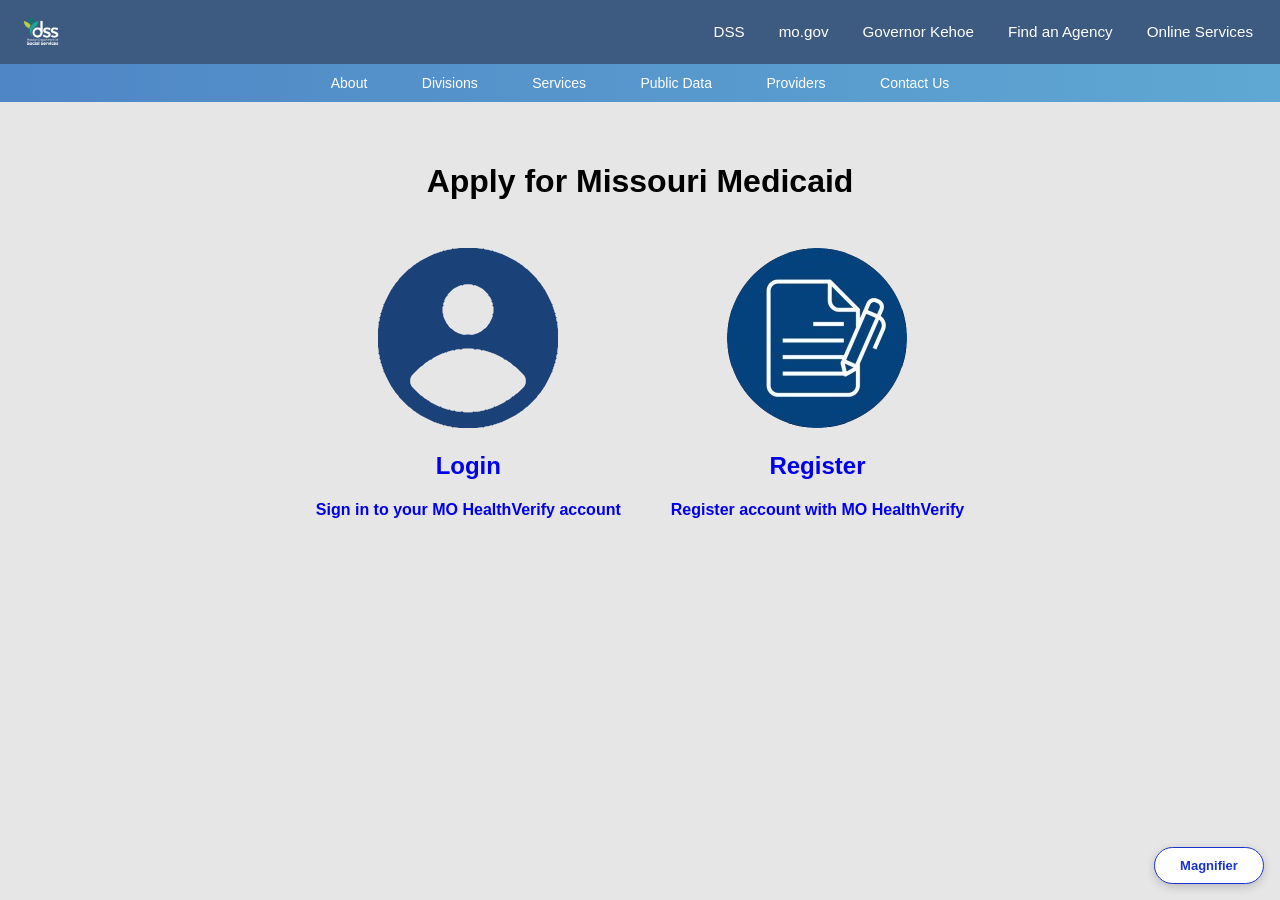
<file: web/index.html>
<!--
    Spring 2026 IS 241.210 - Team MO HealthVerify
    Written by Davis Ly, with some tweaks from William Goodman
-->
<!DOCTYPE html>
<html lang="en">
<head>
    <meta charset="UTF-8"/>
    <title>MO HealthVerify</title>
    <meta content="width=device-width, initial-scale=1.0" name="viewport"/>
    <link href="../style/sitewide-style.css" rel="stylesheet"/>
</head>

<body>
<!-- Header -->
<div class="top-header">
    <!-- Logo Source: -->
    <div class="logo"><img alt="Image courtesy of Missouri Department of Social Services."
                           src="../img/missouriDSSLogo.png"></div>

    <div class="top-links">
        <a class="top-link" href="https://dss.mo.gov">DSS</a>
        <a class="top-link" href="https://mo.gov">mo.gov</a>
        <a class="top-link" href="#">Governor Kehoe</a>
        <a class="top-link" href="#">Find an Agency</a>
        <a class="top-link" href="#">Online Services</a>
    </div>
</div>

<!-- Navigation -->
<div class="nav-bar">
    <span>About</span>
    <span>Divisions</span>
    <span>Services</span>
    <span>Public Data</span>
    <span>Providers</span>
    <span>Contact Us</span>
</div>

<!-- Main Section -->
<div class="container">
    <h1>Apply for Missouri Medicaid</h1>
    <table class="link-table">
        <tr>
            <td class="link-cell">
                <a href="login.html">
                    <img alt="Log in to existing Missouri Medicaid applicant profile."
                         src="../img/login.png">
                    <h2>Login</h2>
                    <h4>Sign in to your MO HealthVerify account</h4>
                </a>
            </td>
            <td class="link-cell">
                <a href="user-registration.html">
                    <img alt="Image courtesy of Missouri Department of Social Services."
                         src="../img/register.png">
                    <h2>Register</h2>
                    <h4>Register account with MO HealthVerify</h4>
                </a>
            </td>
        </tr>
    </table>
</div>

<script src="../scripts/magnifying-lens.js"></script>
</body>
</html>
</file>
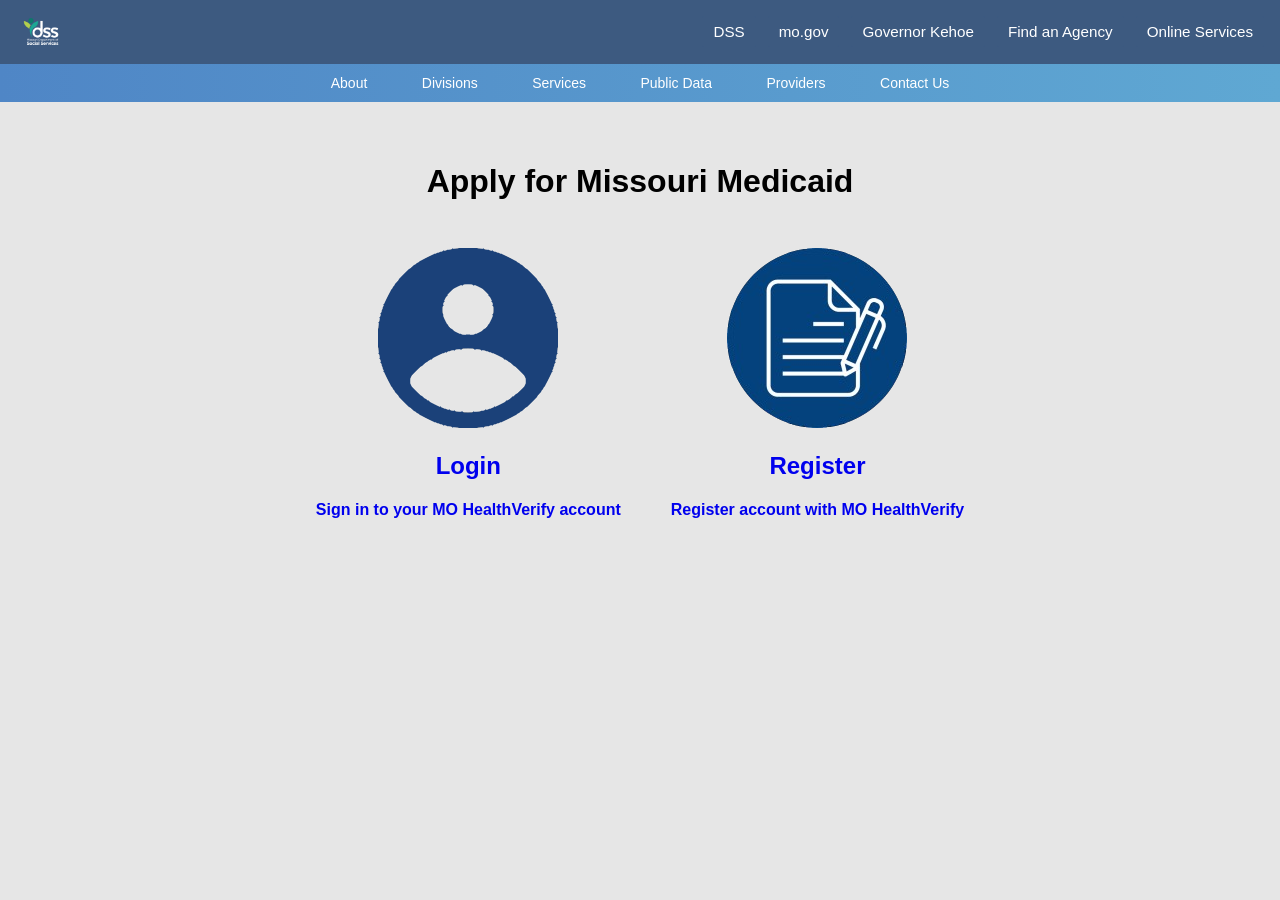
<file: frontend/web/index.html>
<!--
    Spring 2026 IS 241.210 - Team MO HealthVerify
    Written by Davis Ly, with some tweaks from William Goodman
-->
<!DOCTYPE html>
<html lang="en">
<head>
    <meta charset="UTF-8"/>
    <title>MO HealthVerify</title>
    <meta content="width=device-width, initial-scale=1.0" name="viewport"/>
    <link href="../style/mainStyles.css" rel="stylesheet"/>
</head>

<body>
<!-- Header -->
<div class="top-header">
    <!-- Logo Source: -->
    <div class="logo"><img alt="Image courtesy of Missouri Department of Social Services."
                           src="../img/missouriDSSLogo.png"></div>

    <div class="top-links">
        <a class="top-link" href="https://dss.mo.gov">DSS</a>
        <a class="top-link" href="https://mo.gov">mo.gov</a>
        <a class="top-link" href="#">Governor Kehoe</a>
        <a class="top-link" href="#">Find an Agency</a>
        <a class="top-link" href="#">Online Services</a>
    </div>
</div>

<!-- Navigation -->
<div class="nav-bar">
    <span>About</span>
    <span>Divisions</span>
    <span>Services</span>
    <span>Public Data</span>
    <span>Providers</span>
    <span>Contact Us</span>
</div>

<!-- Main Section -->
<div class="container">
    <h1>Apply for Missouri Medicaid</h1>
    <table class="link-table">
        <tr>
            <td class="link-cell">
                <a href="login.html">
                    <img alt="Log in to existing Missouri Medicaid applicant profile."
                         src="../img/login.png">
                    <h2>Login</h2>
                    <h4>Sign in to your MO HealthVerify account</h4>
                </a>
            </td>
            <td class="link-cell">
                <a href="user-registration.html">
                    <img alt="Image courtesy of Missouri Department of Social Services."
                         src="../img/register.png">
                    <h2>Register</h2>
                    <h4>Register account with MO HealthVerify</h4>
                </a>
            </td>
        </tr>
    </table>
</div>
</body>
</html>
</file>
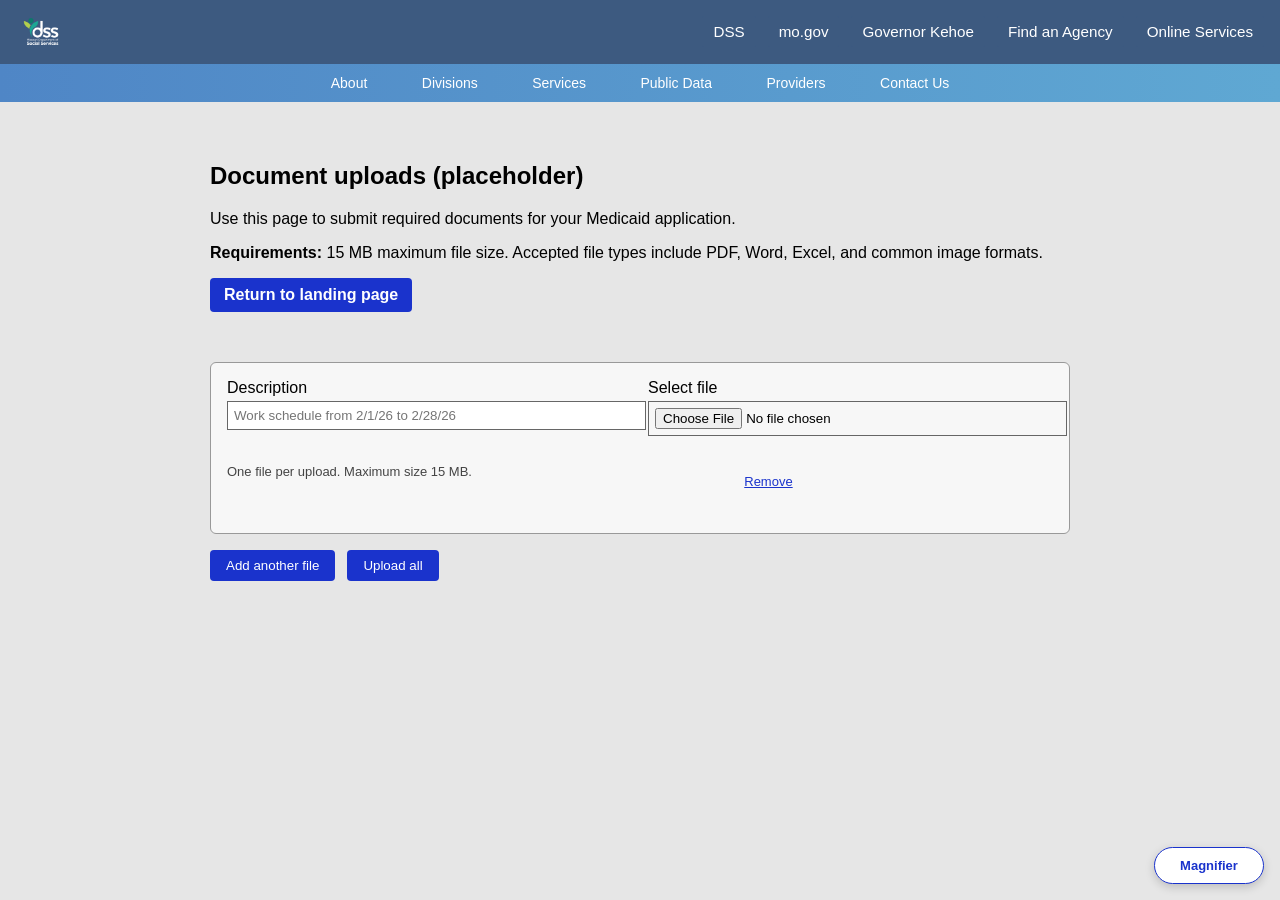
<file: web/document-uploads.html>
<!--
    Spring 2026 IS 241.210 - Team MO HealthVerify
    Document uploads (placeholder)
-->
<!DOCTYPE html>
<html lang="en">
<head>
    <meta charset="UTF-8"/>
    <title>MO HealthVerify - Document Uploads</title>
    <meta content="width=device-width, initial-scale=1.0" name="viewport"/>
    <link href="../style/sitewide-style.css" rel="stylesheet"/>
</head>
<body>
<div class="top-header">
    <div class="logo"><img alt="Image courtesy of Missouri Department of Social Services."
                           src="../img/missouriDSSLogo.png"></div>
    <div class="top-links">
        <a class="top-link" href="https://dss.mo.gov">DSS</a>
        <a class="top-link" href="https://mo.gov">mo.gov</a>
        <a class="top-link" href="#">Governor Kehoe</a>
        <a class="top-link" href="#">Find an Agency</a>
        <a class="top-link" href="#">Online Services</a>
    </div>
</div>

<div class="nav-bar">
    <span>About</span>
    <span>Divisions</span>
    <span>Services</span>
    <span>Public Data</span>
    <span>Providers</span>
    <span>Contact Us</span>
</div>

<div class="container">
    <div class="upload-wrapper">
        <h2>Document uploads (placeholder)</h2>
        <p>Use this page to submit required documents for your Medicaid application.</p>

        <div class="upload-guidance">
            <p><strong>Requirements:</strong> 15 MB maximum file size. Accepted file types include PDF, Word,
                Excel, and common image formats.</p>
            <a class="action-link" href="home.html">Return to landing page</a>
        </div>

        <div aria-live="polite" class="page-message" id="pageMessage"></div>

        <div class="upload-list" id="uploadList"></div>

        <div class="upload-actions">
            <button class="button-inline" id="addUpload" type="button">Add another file</button>
            <button class="button-inline primary" id="uploadAll" type="button">Upload all</button>
        </div>
    </div>
</div>

<script src="../scripts/document-uploads.js"></script>
<script src="../scripts/magnifying-lens.js"></script>
</body>
</html>
</file>
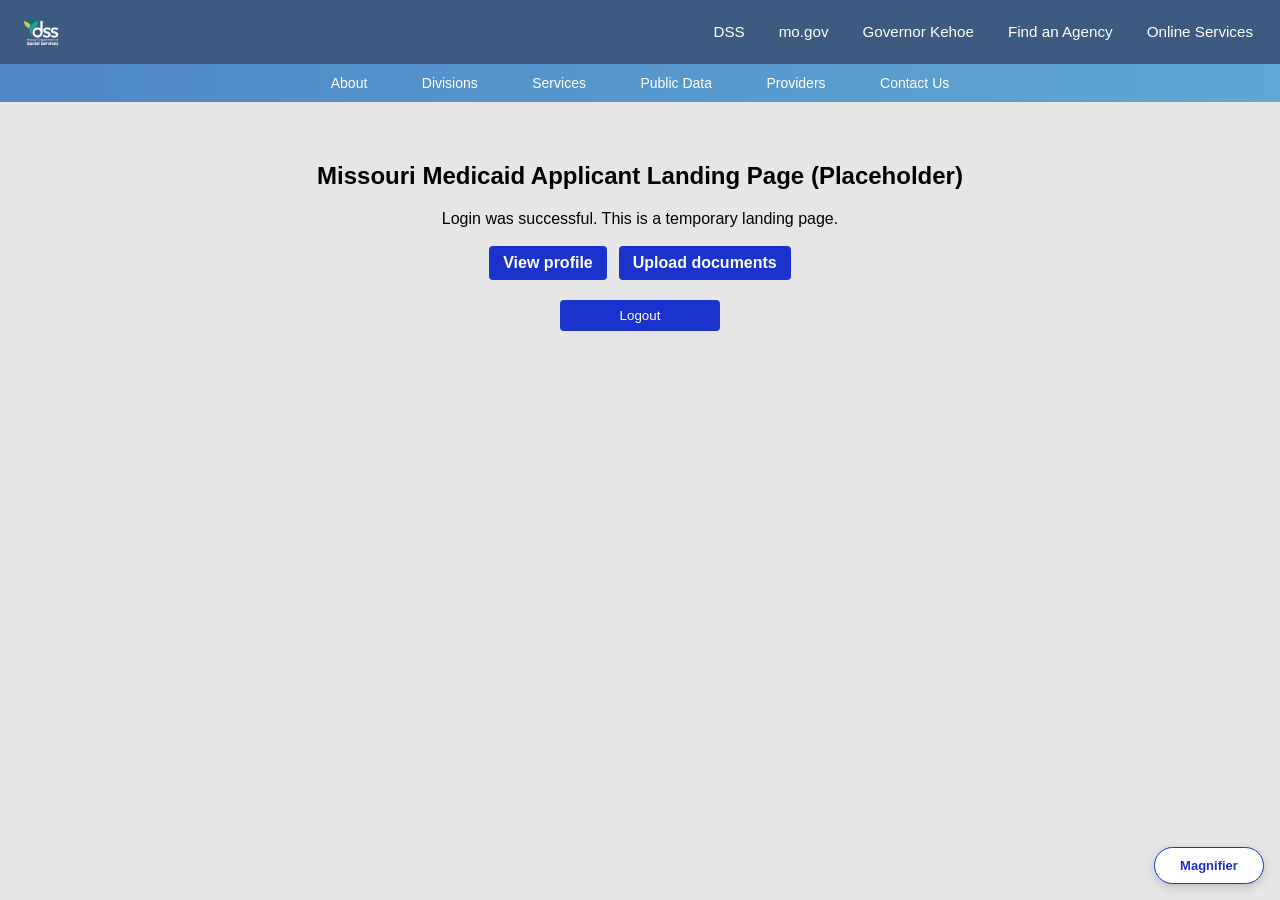
<file: web/home.html>
<!--
    Spring 2026 IS 241.210 - Team MO HealthVerify
    Written by Davis Ly
    Placeholder landing page after successful login.
-->
<!DOCTYPE html>
<html lang="en">
<head>
    <meta charset="UTF-8"/>
    <title>MO HealthVerify - Applicant Landing</title>
    <meta content="width=device-width, initial-scale=1.0" name="viewport"/>
    <link href="../style/sitewide-style.css" rel="stylesheet"/>
</head>
<body>
<div class="top-header">
    <div class="logo"><img alt="Image courtesy of Missouri Department of Social Services."
                           src="../img/missouriDSSLogo.png"></div>
    <div class="top-links">
        <a class="top-link" href="https://dss.mo.gov">DSS</a>
        <a class="top-link" href="https://mo.gov">mo.gov</a>
        <a class="top-link" href="#">Governor Kehoe</a>
        <a class="top-link" href="#">Find an Agency</a>
        <a class="top-link" href="#">Online Services</a>
    </div>
</div>

<div class="nav-bar">
    <span>About</span>
    <span>Divisions</span>
    <span>Services</span>
    <span>Public Data</span>
    <span>Providers</span>
    <span>Contact Us</span>
</div>

<div class="container">
    <h2>Missouri Medicaid Applicant Landing Page (Placeholder)</h2>
    <p>Login was successful. This is a temporary landing page.</p>
    <div class="landing-actions">
        <a class="action-link" href="profile.html">View profile</a>
        <a class="action-link" href="document-uploads.html">Upload documents</a>
    </div>
    <button id="logoutButton" type="button">Logout</button>
</div>

<script src="../scripts/home.js"></script>
<script src="../scripts/magnifying-lens.js"></script>
</body>
</html>
</file>
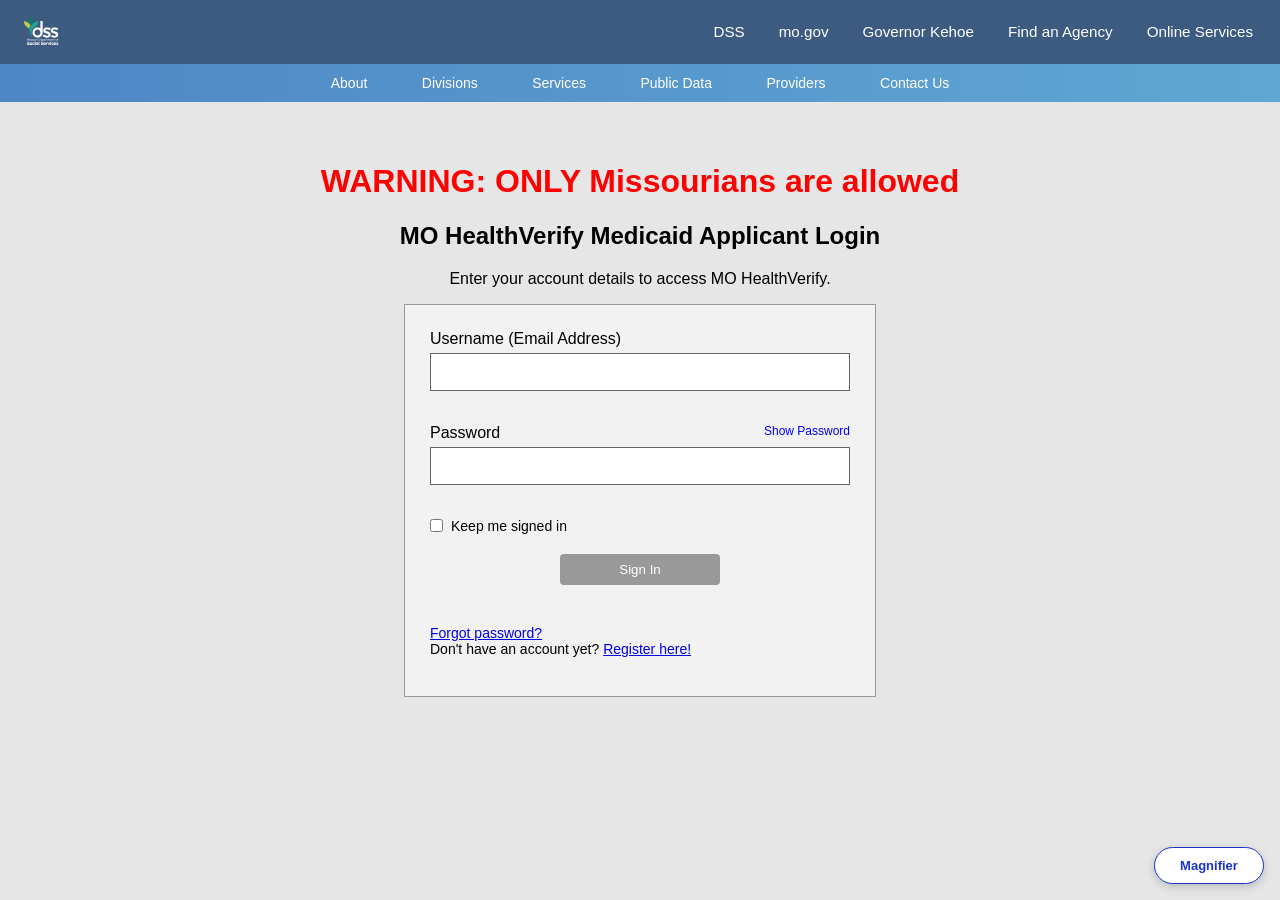
<file: web/login.html>
<!--
    Spring 2026 IS 241.210 - Team MO HealthVerify
    Written by Davis Ly, with some tweaks from William Goodman
-->
<!DOCTYPE html>
<html lang="en">
<head>
    <meta charset="UTF-8"/>
    <title>MO HealthVerify - Login</title>
    <meta content="width=device-width, initial-scale=1.0" name="viewport"/>
    <link href="../style/sitewide-style.css" rel="stylesheet"/>
    <style>
        .error-message {
            color: red;
            font-size: 13px;
            font-weight: 700;
            min-height: 16px;
            margin-top: -8px;
            margin-bottom: 10px;
        }

        .auth-message {
            color: red;
            font-size: 14px;
            font-weight: 700;
            min-height: 18px;
            margin-top: 6px;
            text-align: center;
        }
    </style>
</head>

<body>
<!-- Header -->
<div class="top-header">
    <!-- Logo Source: -->
    <div class="logo"><img alt="Image courtesy of Missouri Department of Social Services."
                           src="../img/missouriDSSLogo.png"></div>

    <div class="top-links">
        <a class="top-link" href="https://dss.mo.gov">DSS</a>
        <a class="top-link" href="https://mo.gov">mo.gov</a>
        <a class="top-link" href="#">Governor Kehoe</a>
        <a class="top-link" href="#">Find an Agency</a>
        <a class="top-link" href="#">Online Services</a>
    </div>
</div>

<!-- Navigation -->
<div class="nav-bar">
    <span>About</span>
    <span>Divisions</span>
    <span>Services</span>
    <span>Public Data</span>
    <span>Providers</span>
    <span>Contact Us</span>
</div>

<!-- Main Section -->
<div class="container">
    <h1 style="color: red">WARNING: ONLY Missourians are allowed</h1>
    <h2>MO HealthVerify Medicaid Applicant Login</h2>
    <p>Enter your account details to access MO HealthVerify.</p>

    <div class="form-box">
        <form id="loginForm">
            <label for="username">Username (Email Address)</label>
            <input id="username" required type="text"/>
            <div class="error-message" id="usernameError"></div>

            <label for="password">Password<span class="show-link"
                                                onclick="togglePassword('password')">Show Password</span>
            </label>
            <input id="password" maxlength="64" minlength="8" required type="password"/>
            <div class="error-message" id="passwordError"></div>

            <div class="checkbox">
                <label class="checkbox-label" for="rememberMe">
                    <input id="rememberMe" type="checkbox"/>
                    Keep me signed in
                </label>
            </div>

            <button disabled id="signInButton" type="submit">Sign In</button>
            <div class="auth-message" id="authMessage"></div>
        </form>

        <p style="margin-top: 16px; font-size: 14px;">
            <a href="#">Forgot password?</a><br/>
            Don't have an account yet? <a href="user-registration.html">Register here!</a>
        </p>
    </div>
</div>

<script src="../scripts/profile-storage.js"></script>
<script src="../scripts/form-validation-login.js"></script>
<script src="../scripts/magnifying-lens.js"></script>
</body>
</html>
</file>
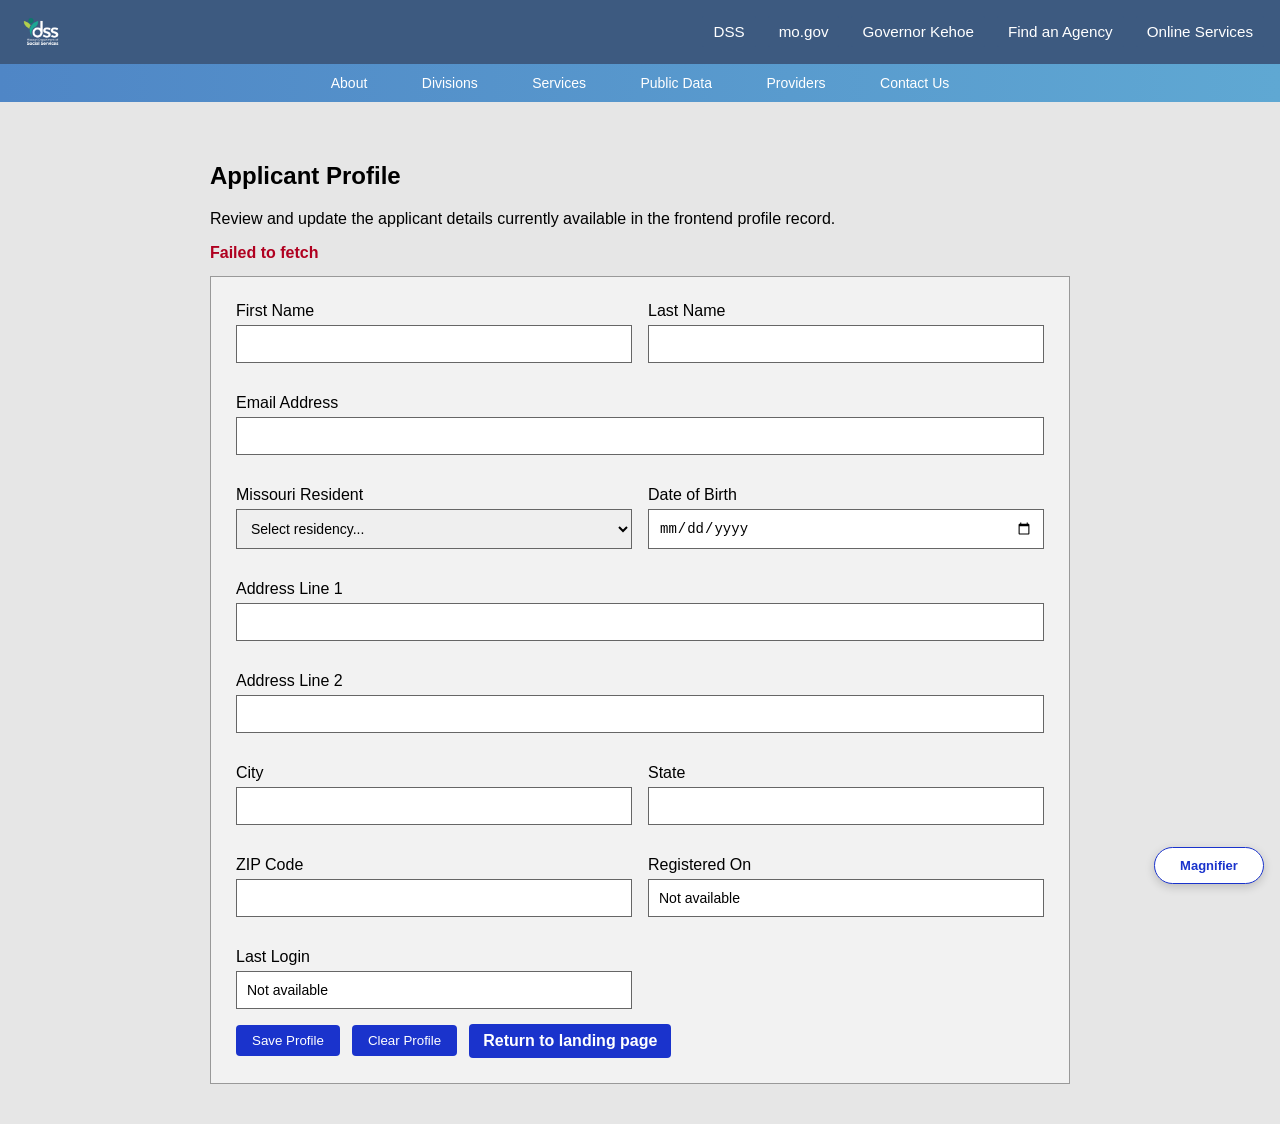
<file: web/profile.html>
<!--
    Spring 2026 IS 241.210 - Team MO HealthVerify
    Written by Davis Ly
-->
<!DOCTYPE html>
<html lang="en">
<head>
    <meta charset="UTF-8"/>
    <title>MO HealthVerify - Profile</title>
    <meta content="width=device-width, initial-scale=1.0" name="viewport"/>
    <link href="../style/sitewide-style.css" rel="stylesheet"/>
</head>
<body>
<div class="top-header">
    <div class="logo"><img alt="Image courtesy of Missouri Department of Social Services."
                           src="../img/missouriDSSLogo.png"></div>
    <div class="top-links">
        <a class="top-link" href="https://dss.mo.gov">DSS</a>
        <a class="top-link" href="https://mo.gov">mo.gov</a>
        <a class="top-link" href="#">Governor Kehoe</a>
        <a class="top-link" href="#">Find an Agency</a>
        <a class="top-link" href="#">Online Services</a>
    </div>
</div>

<div class="nav-bar">
    <span>About</span>
    <span>Divisions</span>
    <span>Services</span>
    <span>Public Data</span>
    <span>Providers</span>
    <span>Contact Us</span>
</div>

<div class="container">
    <div class="profile-wrapper">
        <h2>Applicant Profile</h2>
        <p>Review and update the applicant details currently available in the frontend profile record.</p>
        <div class="page-message" id="profileMessage"></div>

        <div class="form-box profile-form-box">
            <form id="profileForm">
                <div class="profile-grid">
                    <div class="profile-field">
                        <label for="profileFirstName">First Name</label>
                        <input id="profileFirstName" required type="text"/>
                    </div>

                    <div class="profile-field">
                        <label for="profileLastName">Last Name</label>
                        <input id="profileLastName" required type="text"/>
                    </div>

                    <div class="profile-field profile-field-full">
                        <label for="profileEmail">Email Address</label>
                        <input id="profileEmail" required type="email"/>
                    </div>

                    <div class="profile-field">
                        <label for="profileIsMissouriResident">Missouri Resident</label>
                        <select id="profileIsMissouriResident">
                            <option value="">Select residency...</option>
                            <option value="true">Yes</option>
                            <option value="false">No</option>
                        </select>
                    </div>

                    <div class="profile-field">
                        <label for="profileDateOfBirth">Date of Birth</label>
                        <input id="profileDateOfBirth" type="date"/>
                    </div>

                    <div class="profile-field profile-field-full">
                        <label for="profileAddress1">Address Line 1</label>
                        <input id="profileAddress1" type="text"/>
                    </div>

                    <div class="profile-field profile-field-full">
                        <label for="profileAddress2">Address Line 2</label>
                        <input id="profileAddress2" type="text"/>
                    </div>

                    <div class="profile-field">
                        <label for="profileAddressCity">City</label>
                        <input id="profileAddressCity" type="text"/>
                    </div>

                    <div class="profile-field">
                        <label for="profileAddressState">State</label>
                        <input id="profileAddressState" maxlength="2" type="text"/>
                    </div>

                    <div class="profile-field">
                        <label for="profileAddressZipCode">ZIP Code</label>
                        <input id="profileAddressZipCode" maxlength="12" type="text"/>
                    </div>

                    <div class="profile-field">
                        <label for="profileDatetimeRegistered">Registered On</label>
                        <input id="profileDatetimeRegistered" readonly type="text"/>
                    </div>

                    <div class="profile-field">
                        <label for="profileLastLogin">Last Login</label>
                        <input id="profileLastLogin" readonly type="text"/>
                    </div>
                </div>

                <div class="profile-actions">
                    <button class="button-inline primary" type="submit">Save Profile</button>
                    <button class="button-inline" id="clearProfileButton" type="button">Clear Profile</button>
                    <a class="action-link" href="home.html">Return to landing page</a>
                </div>
            </form>
        </div>
    </div>
</div>

<script src="../scripts/profile-storage.js"></script>
<script src="../scripts/profile.js"></script>
<script src="../scripts/magnifying-lens.js"></script>
</body>
</html>
</file>
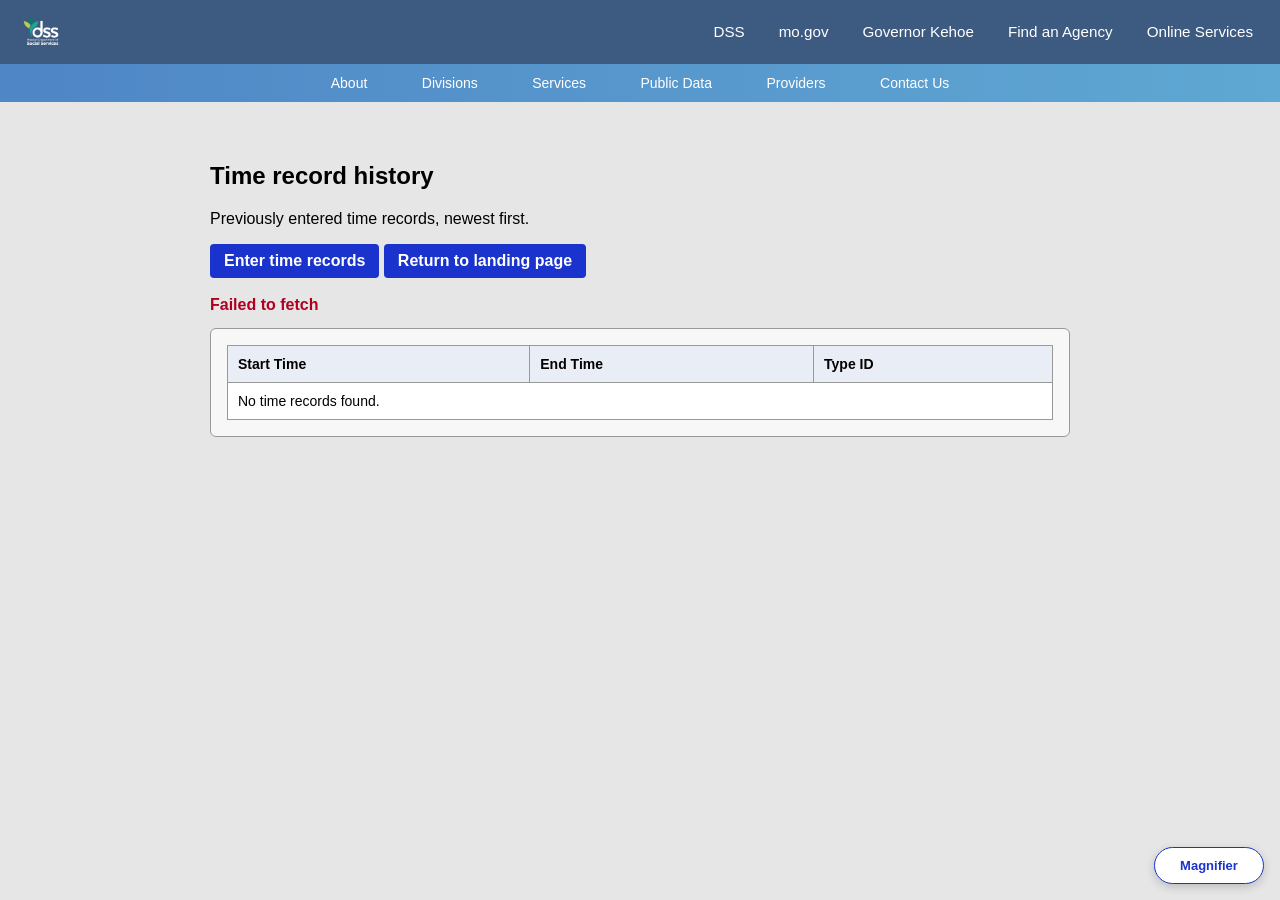
<file: web/time-tracking-history.html>
<!--
    Spring 2026 IS 241.210 - Team MO HealthVerify
    Time tracking history page
-->
<!DOCTYPE html>
<html lang="en">
<head>
    <meta charset="UTF-8"/>
    <title>MO HealthVerify - Time Record History</title>
    <meta content="width=device-width, initial-scale=1.0" name="viewport"/>
    <link href="../style/sitewide-style.css" rel="stylesheet"/>
</head>
<body>
<div class="top-header">
    <div class="logo"><img alt="Image courtesy of Missouri Department of Social Services."
                           src="../img/missouriDSSLogo.png"></div>
    <div class="top-links">
        <a class="top-link" href="https://dss.mo.gov">DSS</a>
        <a class="top-link" href="https://mo.gov">mo.gov</a>
        <a class="top-link" href="#">Governor Kehoe</a>
        <a class="top-link" href="#">Find an Agency</a>
        <a class="top-link" href="#">Online Services</a>
    </div>
</div>

<div class="nav-bar">
    <span>About</span>
    <span>Divisions</span>
    <span>Services</span>
    <span>Public Data</span>
    <span>Providers</span>
    <span>Contact Us</span>
</div>

<div class="container">
    <div class="upload-wrapper">
        <h2>Time record history</h2>
        <p>Previously entered time records, newest first.</p>

        <div class="upload-guidance">
            <a class="action-link" href="time-tracking.html">Enter time records</a>
            <a class="action-link" href="home.html">Return to landing page</a>
        </div>

        <div aria-live="polite" class="page-message" id="historyMessage"></div>

        <div class="upload-card">
            <div class="history-table-wrap">
                <table class="history-table">
                    <thead>
                    <tr>
                        <th>Start Time</th>
                        <th>End Time</th>
                        <th>Type ID</th>
                    </tr>
                    </thead>
                    <tbody id="historyTableBody"></tbody>
                </table>
            </div>
        </div>
    </div>
</div>

<script src="../scripts/time-tracking-history.js"></script>
<script src="../scripts/magnifying-lens.js"></script>
</body>
</html>
</file>
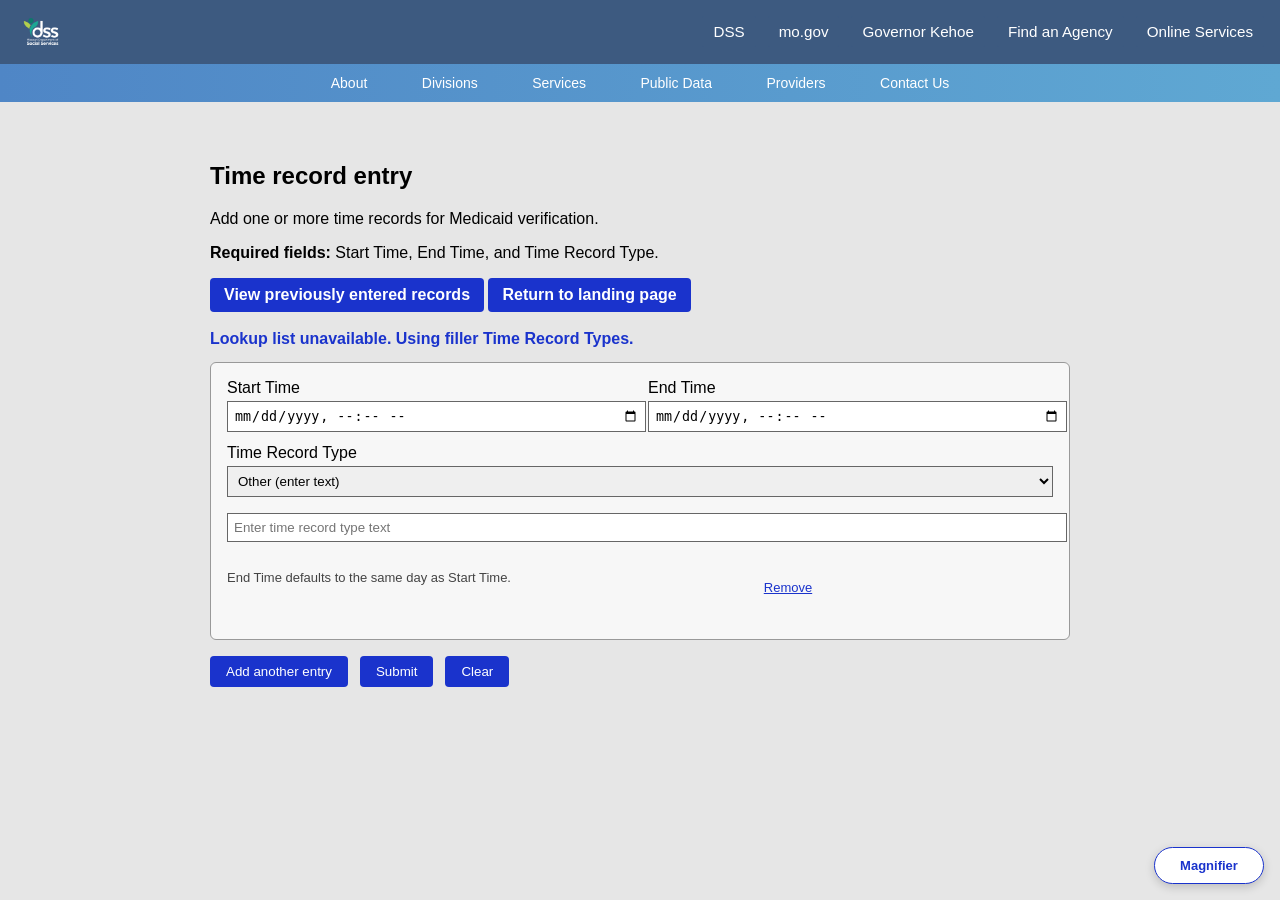
<file: web/time-tracking.html>
<!--
    Spring 2026 IS 241.210 - Team MO HealthVerify
    Time record entry page
-->
<!DOCTYPE html>
<html lang="en">
<head>
    <meta charset="UTF-8"/>
    <title>MO HealthVerify - Time Records</title>
    <meta content="width=device-width, initial-scale=1.0" name="viewport"/>
    <link href="../style/sitewide-style.css" rel="stylesheet"/>
</head>
<body>
<div class="top-header">
    <div class="logo"><img alt="Image courtesy of Missouri Department of Social Services."
                           src="../img/missouriDSSLogo.png"></div>
    <div class="top-links">
        <a class="top-link" href="https://dss.mo.gov">DSS</a>
        <a class="top-link" href="https://mo.gov">mo.gov</a>
        <a class="top-link" href="#">Governor Kehoe</a>
        <a class="top-link" href="#">Find an Agency</a>
        <a class="top-link" href="#">Online Services</a>
    </div>
</div>

<div class="nav-bar">
    <span>About</span>
    <span>Divisions</span>
    <span>Services</span>
    <span>Public Data</span>
    <span>Providers</span>
    <span>Contact Us</span>
</div>

<div class="container">
    <div class="upload-wrapper">
        <h2>Time record entry</h2>
        <p>Add one or more time records for Medicaid verification.</p>

        <div class="upload-guidance">
            <p><strong>Required fields:</strong> Start Time, End Time, and Time Record Type.</p>
            <a class="action-link" href="time-tracking-history.html">View previously entered records</a>
            <a class="action-link" href="home.html">Return to landing page</a>
        </div>

        <div aria-live="polite" class="page-message" id="timeTrackingMessage"></div>

        <div class="upload-list" id="timeRecordList"></div>

        <div class="upload-actions">
            <button class="button-inline" id="addTimeRecord" type="button">Add another entry</button>
            <button class="button-inline primary" id="submitTimeRecords" type="button">Submit</button>
            <button class="button-inline" id="clearTimeRecords" type="button">Clear</button>
        </div>
    </div>
</div>

<script src="../scripts/time-tracking.js"></script>
<script src="../scripts/magnifying-lens.js"></script>
</body>
</html>
</file>
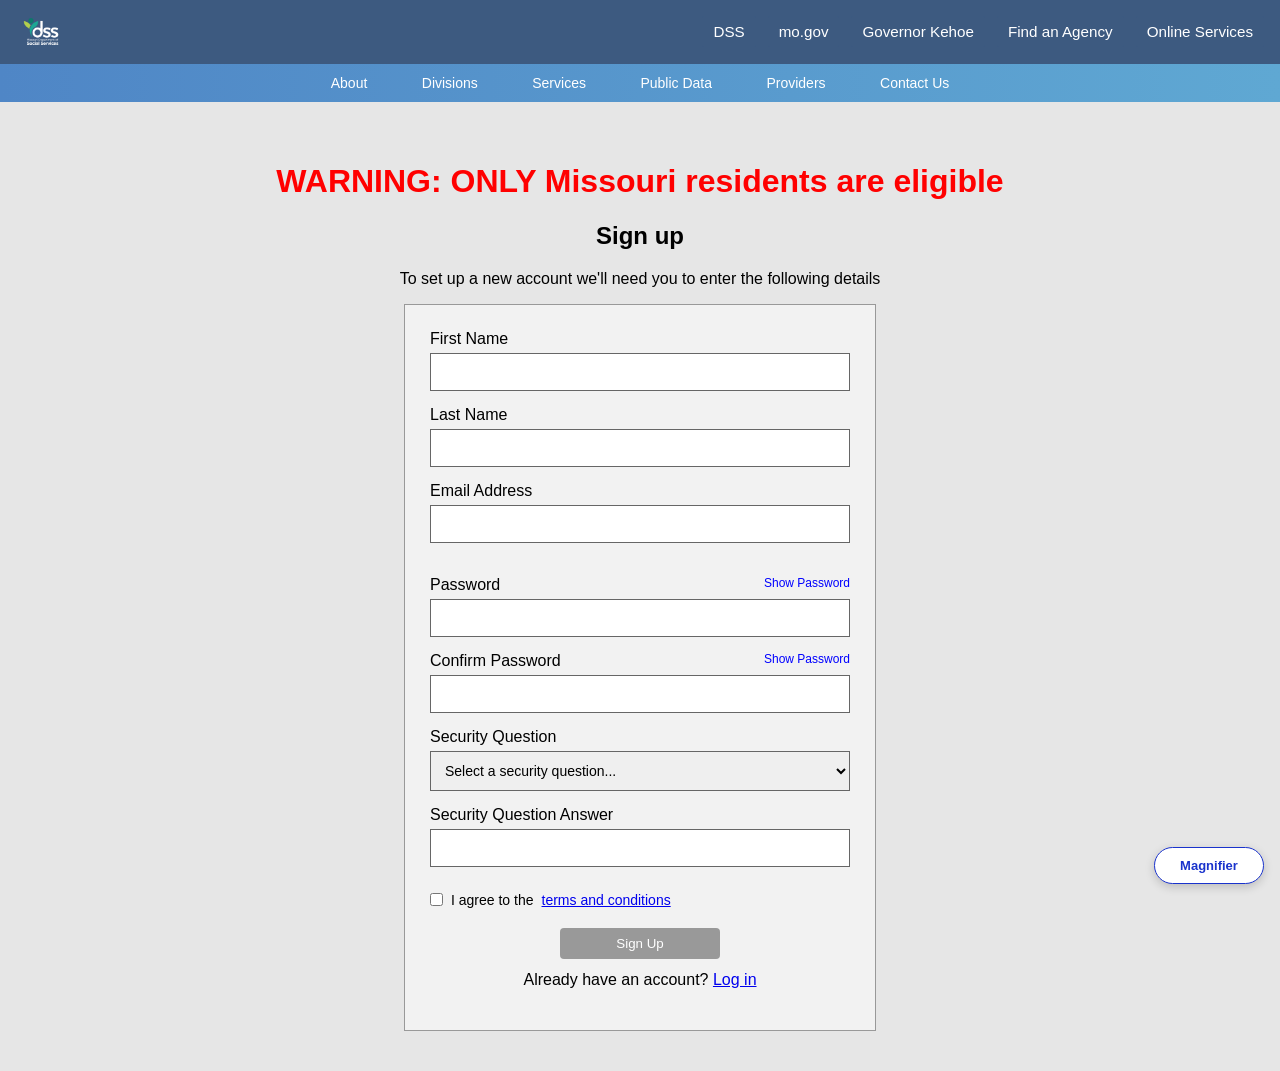
<file: web/user-registration.html>
<!--
    Spring 2026 IS 241.210 - Team MO HealthVerify
    Written by Davis Ly, with some tweaks from William Goodman
-->
<!DOCTYPE html>
<html lang="en">
<head>
    <meta charset="UTF-8"/>
    <title>MO HealthVerify - Sign Up</title>
    <meta content="width=device-width, initial-scale=1.0" name="viewport"/>

    <!-- External CSS -->
    <link href="../style/sitewide-style.css" rel="stylesheet"/>
    <style>
        .error-message {
            color: red;
            font-size: 13px;
            font-weight: 700;
            min-height: 16px;
            margin-top: -8px;
            margin-bottom: 10px;
        }
    </style>
</head>

<body>
<!-- Header -->
<div class="top-header">
    <!-- Logo Source: -->
    <div class="logo"><img alt="Image courtesy of Missouri Department of Social Services."
                           src="../img/missouriDSSLogo.png"></div>

    <div class="top-links">
        <a class="top-link" href="https://dss.mo.gov">DSS</a>
        <a class="top-link" href="https://mo.gov">mo.gov</a>
        <a class="top-link" href="#">Governor Kehoe</a>
        <a class="top-link" href="#">Find an Agency</a>
        <a class="top-link" href="#">Online Services</a>
    </div>
</div>

<!-- Navigation -->
<div class="nav-bar">
    <span>About</span>
    <span>Divisions</span>
    <span>Services</span>
    <span>Public Data</span>
    <span>Providers</span>
    <span>Contact Us</span>
</div>

<!-- Main Section -->
<div class="container">
    <h1 style="color: red">WARNING: ONLY Missouri residents are eligible</h1>
    <h2>Sign up</h2>
    <p>
        To set up a new account we'll need you to enter the following details
    </p>

    <div class="form-box">
        <form id="signupForm">
            <label for="firstName">First Name</label>
            <input id="firstName" required type="text"/>

            <label for="lastName">Last Name</label>
            <input id="lastName" required type="text"/>

            <label for="email">Email Address</label>
            <input id="email" required type="text"/>
            <div class="error-message" id="emailError"></div>

            <label for="password">Password
                <span class="show-link" onclick="togglePassword('password')"
                >Show Password</span>
            </label>
            <input id="password" maxlength="64" minlength="8" required type="password"/>
            <div aria-hidden="true" class="password-tooltip" id="passwordTooltip" role="tooltip">
                Passwords must be between 8 and 64 characters long.<br>
                <!-- Regex for validating this rule is /^.{8,64}$/-->
            </div>

            <label for="confirmPassword">Confirm Password
                <span class="show-link" onclick="togglePassword('confirmPassword')"
                >Show Password</span>
            </label>
            <input id="confirmPassword" maxlength="64" minlength="8" required type="password"/>

            <label for="securityQuestion">Security Question</label>
            <select id="securityQuestion" required>
                <option value="">Select a security question...</option>
                <option>What was your first pet's name?</option>
                <option>What is your mother's maiden name?</option>
                <option>What city were you born in?</option>
            </select>

            <label for="securityAnswer">Security Question Answer</label>
            <input id="securityAnswer" required type="text"/>

            <div class="checkbox">
                <label class="checkbox-label" for="terms">
                    <input id="terms" required type="checkbox"/>
                    I agree to the <a href="#">terms and conditions</a>
                </label>
            </div>

            <button disabled id="signupButton" type="submit">Sign Up</button>
            <p style="margin-top: 12px; text-align: center;">
                Already have an account? <a href="login.html">Log in</a>
            </p>
        </form>
    </div>
</div>

<script src="../scripts/profile-storage.js"></script>
<script src="../scripts/form-validation-registration.js"></script>
<script src="../scripts/magnifying-lens.js"></script>
</body>
</html>
</file>
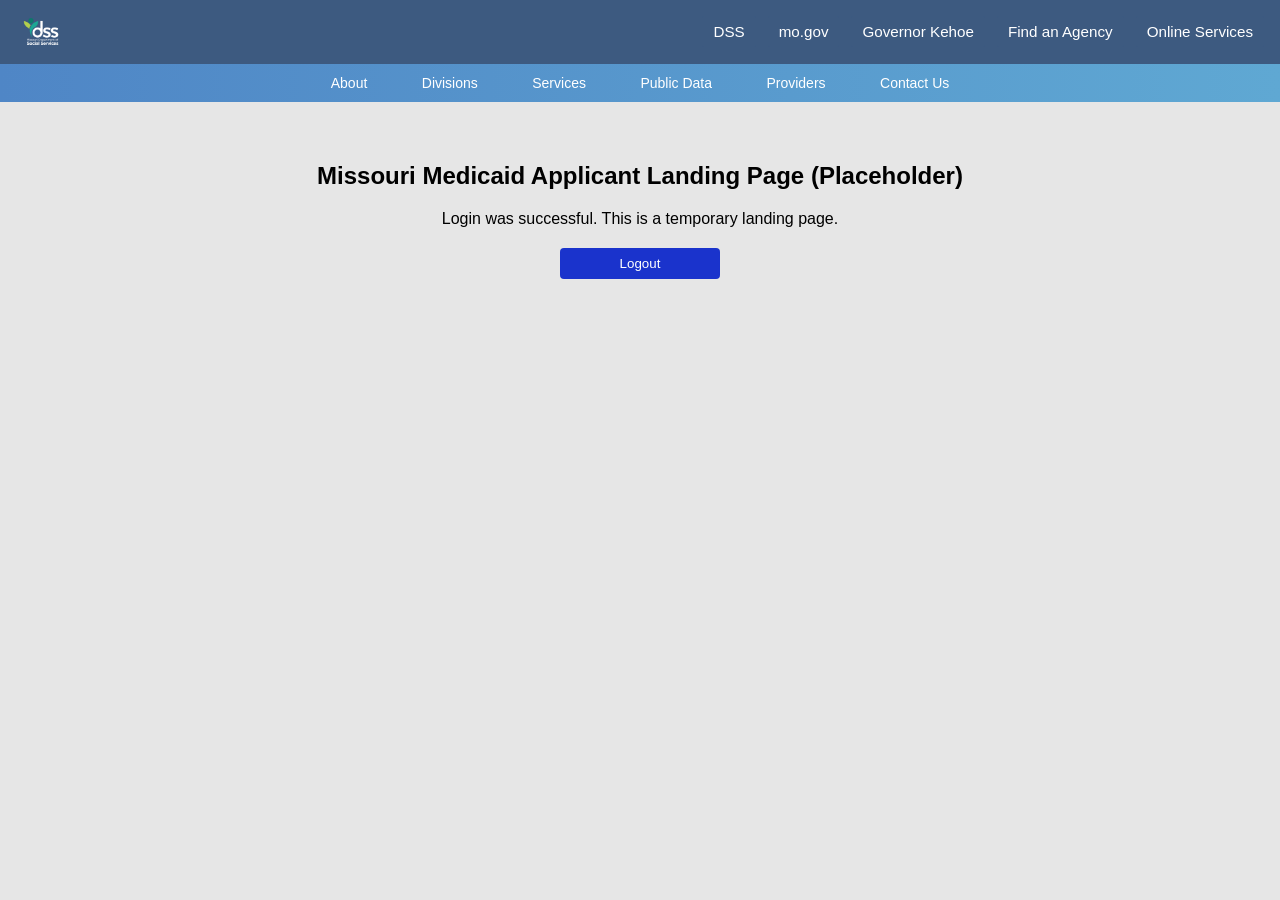
<file: frontend/web/home.html>
<!--
    Spring 2026 IS 241.210 - Team MO HealthVerify
    Written by Davis Ly
    Placeholder landing page after successful login.
-->
<!DOCTYPE html>
<html lang="en">
<head>
    <meta charset="UTF-8"/>
    <title>MO HealthVerify - Applicant Landing</title>
    <meta content="width=device-width, initial-scale=1.0" name="viewport"/>
    <link href="../style/mainStyles.css" rel="stylesheet"/>
</head>
<body>
<div class="top-header">
    <div class="logo"><img alt="Image courtesy of Missouri Department of Social Services."
                           src="../img/missouriDSSLogo.png"></div>
    <div class="top-links">
        <a class="top-link" href="https://dss.mo.gov">DSS</a>
        <a class="top-link" href="https://mo.gov">mo.gov</a>
        <a class="top-link" href="#">Governor Kehoe</a>
        <a class="top-link" href="#">Find an Agency</a>
        <a class="top-link" href="#">Online Services</a>
    </div>
</div>

<div class="nav-bar">
    <span>About</span>
    <span>Divisions</span>
    <span>Services</span>
    <span>Public Data</span>
    <span>Providers</span>
    <span>Contact Us</span>
</div>

<div class="container">
    <h2>Missouri Medicaid Applicant Landing Page (Placeholder)</h2>
    <p>Login was successful. This is a temporary landing page.</p>
    <button id="logoutButton" type="button">Logout</button>
</div>

<script src="../scripts/home.js"></script>
</body>
</html>
</file>
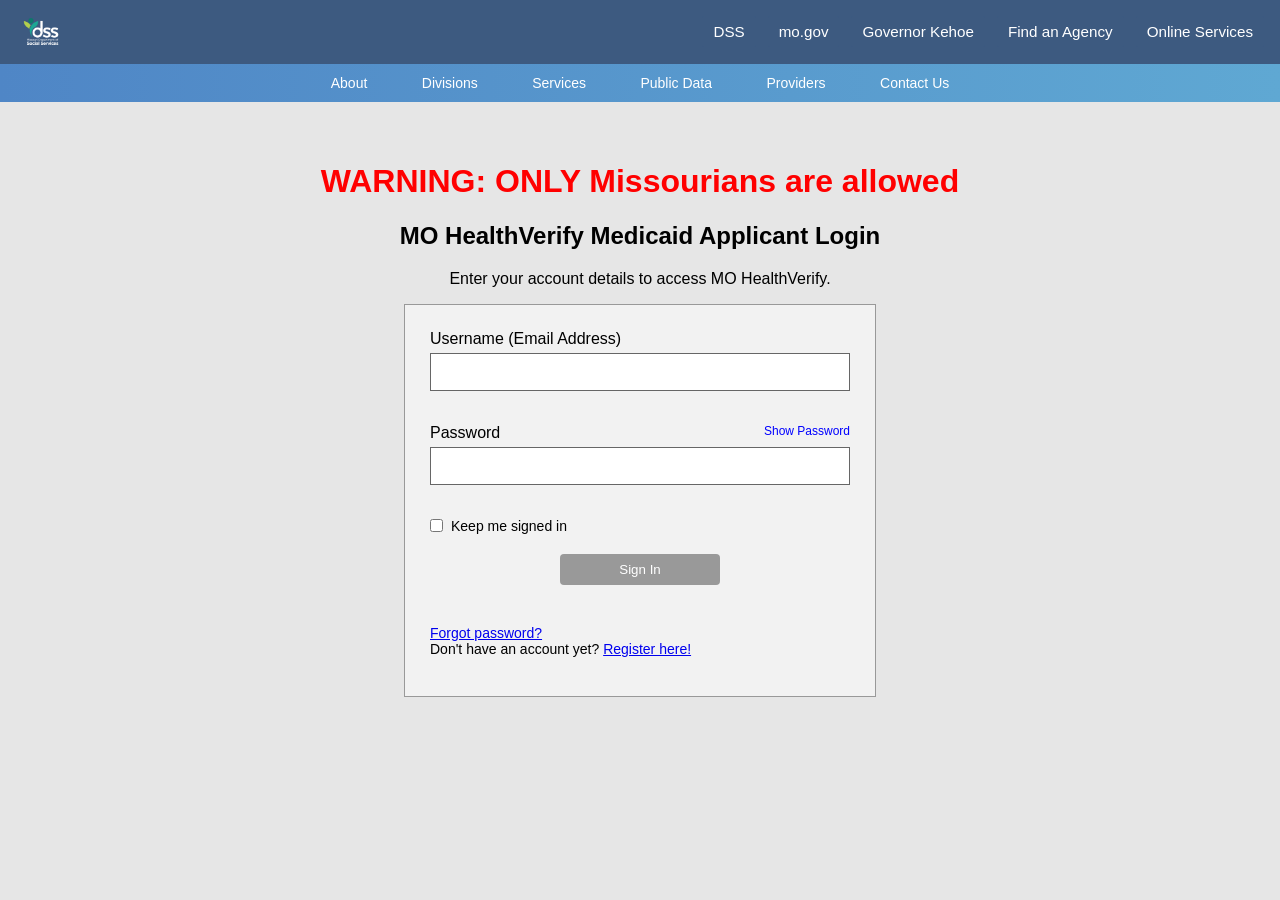
<file: frontend/web/login.html>
<!--
    Spring 2026 IS 241.210 - Team MO HealthVerify
    Written by Davis Ly, with some tweaks from William Goodman
-->
<!DOCTYPE html>
<html lang="en">
<head>
    <meta charset="UTF-8"/>
    <title>MO HealthVerify - Login</title>
    <meta content="width=device-width, initial-scale=1.0" name="viewport"/>
    <link href="../style/mainStyles.css" rel="stylesheet"/>
    <style>
        .error-message {
            color: red;
            font-size: 13px;
            font-weight: 700;
            min-height: 16px;
            margin-top: -8px;
            margin-bottom: 10px;
        }

        .auth-message {
            color: red;
            font-size: 14px;
            font-weight: 700;
            min-height: 18px;
            margin-top: 6px;
            text-align: center;
        }
    </style>
</head>

<body>
<!-- Header -->
<div class="top-header">
    <!-- Logo Source: -->
    <div class="logo"><img alt="Image courtesy of Missouri Department of Social Services."
                           src="../img/missouriDSSLogo.png"></div>

    <div class="top-links">
        <a class="top-link" href="https://dss.mo.gov">DSS</a>
        <a class="top-link" href="https://mo.gov">mo.gov</a>
        <a class="top-link" href="#">Governor Kehoe</a>
        <a class="top-link" href="#">Find an Agency</a>
        <a class="top-link" href="#">Online Services</a>
    </div>
</div>

<!-- Navigation -->
<div class="nav-bar">
    <span>About</span>
    <span>Divisions</span>
    <span>Services</span>
    <span>Public Data</span>
    <span>Providers</span>
    <span>Contact Us</span>
</div>

<!-- Main Section -->
<div class="container">
    <h1 style="color: red">WARNING: ONLY Missourians are allowed</h1>
    <h2>MO HealthVerify Medicaid Applicant Login</h2>
    <p>Enter your account details to access MO HealthVerify.</p>

    <div class="form-box">
        <form id="loginForm">
            <label for="username">Username (Email Address)</label>
            <input id="username" required type="text"/>
            <div class="error-message" id="usernameError"></div>

            <label for="password">Password<span class="show-link"
                                                onclick="togglePassword('password')">Show Password</span>
            </label>
            <input id="password" maxlength="64" minlength="8" required type="password"/>
            <div class="error-message" id="passwordError"></div>

            <div class="checkbox">
                <label class="checkbox-label" for="rememberMe">
                    <input id="rememberMe" type="checkbox"/>
                    Keep me signed in
                </label>
            </div>

            <button disabled id="signInButton" type="submit">Sign In</button>
            <div class="auth-message" id="authMessage"></div>
        </form>

        <p style="margin-top: 16px; font-size: 14px;">
            <a href="#">Forgot password?</a><br/>
            Don't have an account yet? <a href="user-registration.html">Register here!</a>
        </p>
    </div>
</div>

<script src="../scripts/form-validation-login.js"></script>
</body>
</html>
</file>
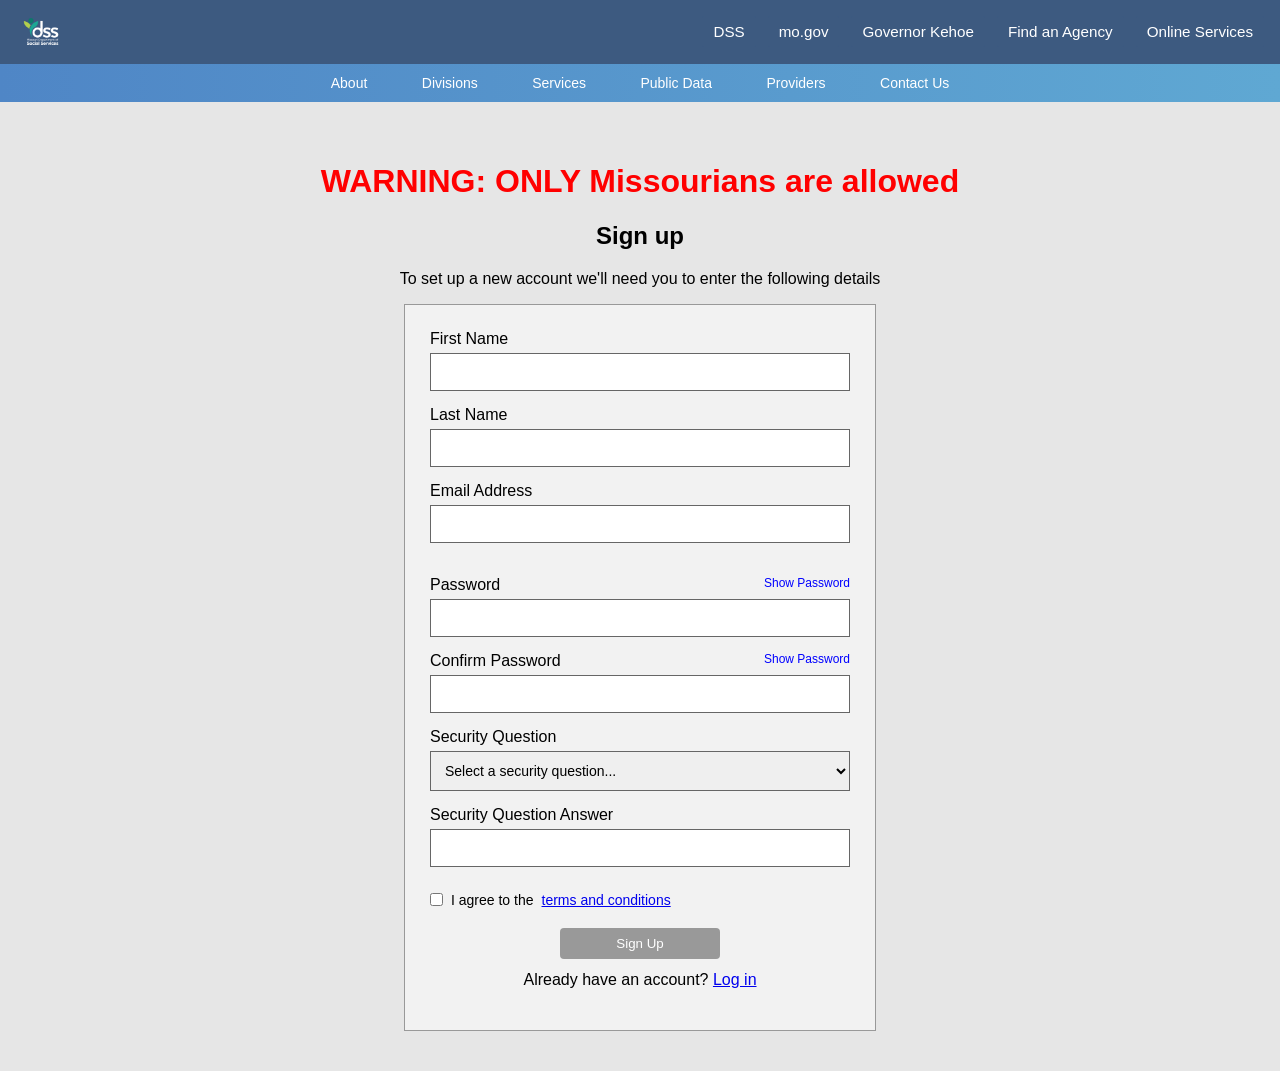
<file: frontend/web/user-registration.html>
<!--
    Spring 2026 IS 241.210 - Team MO HealthVerify
    Written by Davis Ly, with some tweaks from William Goodman
-->
<!DOCTYPE html>
<html lang="en">
<head>
    <meta charset="UTF-8"/>
    <title>MO HealthVerify - Sign Up</title>
    <meta content="width=device-width, initial-scale=1.0" name="viewport"/>

    <!-- External CSS -->
    <link href="../style/mainStyles.css" rel="stylesheet"/>
    <style>
        .error-message {
            color: red;
            font-size: 13px;
            font-weight: 700;
            min-height: 16px;
            margin-top: -8px;
            margin-bottom: 10px;
        }
    </style>
</head>

<body>
<!-- Header -->
<div class="top-header">
    <!-- Logo Source: -->
    <div class="logo"><img alt="Image courtesy of Missouri Department of Social Services."
                           src="../img/missouriDSSLogo.png"></div>

    <div class="top-links">
        <a class="top-link" href="https://dss.mo.gov">DSS</a>
        <a class="top-link" href="https://mo.gov">mo.gov</a>
        <a class="top-link" href="#">Governor Kehoe</a>
        <a class="top-link" href="#">Find an Agency</a>
        <a class="top-link" href="#">Online Services</a>
    </div>
</div>

<!-- Navigation -->
<div class="nav-bar">
    <span>About</span>
    <span>Divisions</span>
    <span>Services</span>
    <span>Public Data</span>
    <span>Providers</span>
    <span>Contact Us</span>
</div>

<!-- Main Section -->
<div class="container">
    <h1 style="color: red">WARNING: ONLY Missourians are allowed</h1>
    <h2>Sign up</h2>
    <p>
        To set up a new account we'll need you to enter the following details
    </p>

    <div class="form-box">
        <form id="signupForm">
            <label for="firstName">First Name</label>
            <input id="firstName" required type="text"/>

            <label for="lastName">Last Name</label>
            <input id="lastName" required type="text"/>

            <label for="email">Email Address</label>
            <input id="email" required type="text"/>
            <div class="error-message" id="emailError"></div>

            <label for="password">Password
                <span class="show-link" onclick="togglePassword('password')"
                >Show Password</span>
            </label>
            <input id="password" maxlength="64" minlength="8" required type="password"/>
            <div aria-hidden="true" class="password-tooltip" id="passwordTooltip" role="tooltip">
                Passwords must be between 8 and 64 characters long.<br>
                <!-- Regex for validating this rule is /^.{8,64}$/-->
            </div>

            <label for="confirmPassword">Confirm Password
                <span class="show-link" onclick="togglePassword('confirmPassword')"
                >Show Password</span>
            </label>
            <input id="confirmPassword" maxlength="64" minlength="8" required type="password"/>

            <label for="securityQuestion">Security Question</label>
            <select id="securityQuestion" required>
                <option value="">Select a security question...</option>
                <option>What was your first pet's name?</option>
                <option>What is your mother's maiden name?</option>
                <option>What city were you born in?</option>
            </select>

            <label for="securityAnswer">Security Question Answer</label>
            <input id="securityAnswer" required type="text"/>

            <div class="checkbox">
                <label class="checkbox-label" for="terms">
                    <input id="terms" required type="checkbox"/>
                    I agree to the <a href="#">terms and conditions</a>
                </label>
            </div>

            <button disabled id="signupButton" type="submit">Sign Up</button>
            <p style="margin-top: 12px; text-align: center;">
                Already have an account? <a href="login.html">Log in</a>
            </p>
        </form>
    </div>
</div>

<!-- External JavaScript -->
<script src="../scripts/form-validation-registration.js"></script>
</body>
</html>
</file>
<file: style/sitewide-style.css>
/*
    Spring 2026 IS 241.210 - Team MO HealthVerify
    Written by Davis Ly, with some tweaks from William Goodman

    Very likely will be splitting this into several files for easier adjustment and maintenance.
 */

body {
    margin: 0;
    font-family: Arial, Helvetica, sans-serif;
    background-color: #e6e6e6;
}

/* Top Header */
.top-header {
    background-color: #3d5a80;
    color: white;
    padding: 15px 20px;
    display: flex;
    justify-content: space-between;
    align-items: center;
}

.logo {
    display: flex;
    align-items: center;
}

.logo img {
    max-width: 50%;
    height: auto;
    width: auto;
}

.top-links {
    display: flex;
    gap: 8px;
    align-items: center;
    flex-wrap: wrap;
}

.top-link {
    display: inline-block;
    padding: 6px 10px;
    background: #3d5a80;
    color: #ffffff;
    border: 1px solid #3d5a80;
    border-radius: 2px;
    text-decoration: none;
    font-size: 0.95rem;
}

.top-link:hover {
    background: #4f86c6;
}

.top-links {
    font-size: 13px;
}

.top-header {
    display: flex;
    align-items: center;
    justify-content: space-between;
    gap: 1rem;
    padding: 1rem;
    flex-wrap: nowrap;
}

.logo {
    display: flex;
    align-items: center;
    flex: 0 0 auto;
}

.logo img {
    max-width: 140px;
    height: auto;
    width: auto;
    display: block;
}

.top-links {
    display: flex;
    gap: 0.75rem;
    flex: 1 1 auto;
    justify-content: flex-end;
    flex-wrap: nowrap;
    overflow: hidden;
}

.top-links a {
    white-space: nowrap;
    text-overflow: ellipsis;
    overflow: hidden;
    display: inline-block;
}

@media (max-width: 760px) {
    .logo img {
        max-width: 110px;
    }

    .top-links {
        gap: 0.5rem;
        font-size: 0.9rem;
    }
}

/* Navigation Bar */
.nav-bar {
    background: linear-gradient(to right, #4f86c6, #5fa8d3);
    color: white;
    padding: 10px 0;
    text-align: center;
}

.nav-bar span {
    margin: 0 25px;
    cursor: pointer;
    font-size: 14px;
}

.nav-bar span:hover {
    text-decoration: underline;
    font-weight: bold;
}

/* Main Content */
.container {
    padding: 40px 40px;
    text-align: center;
}

.form-box {
    background: #f2f2f2;
    width: 420px;
    margin: 0 auto;
    padding: 25px;
    border: 1px solid #999;
    text-align: left;
}

.form-box h2 {
    margin-top: 0;
}

input, select {
    width: 100%;
    padding: 6px;
    margin-top: 4px;
    margin-bottom: 12px;
    border: 1px solid #666;
}

.show-link {
    font-size: 12px;
    color: blue;
    float: right;
    cursor: pointer;
}

.checkbox {
    margin-top: 10px;
}

.checkbox-label {
    display: flex;
    align-items: center;
    gap: 8px;
    font-size: 14px;
}

.checkbox-label input {
    width: auto;
}

button {
    width: 160px;
    padding: 8px;
    background-color: #1a33cc;
    color: white;
    border: none;
    border-radius: 4px;
    display: block;
    margin: 20px auto 0;
    cursor: pointer;
}

.form-box input,
.form-box select {
    width: 100%;
    padding: 10px;
    margin-top: 5px;
    margin-bottom: 15px;
    border: 1px solid #666;
    box-sizing: border-box; /* prevents overflow */
    font-size: 14px;
}

.checkbox-label input {
    width: auto;
    margin: 0;
}

button:hover {
    background-color: #1027a3;
}

input.error,
select.error {
    border: 2px solid #cc0000;
    background-color: #ffe6e6;
}

/* Tooltip for password field */
.password-tooltip {
    display: none;
    background: #fffbe6;
    border: 1px solid #d6c58a;
    color: #222;
    padding: 8px 10px;
    font-size: 13px;
    border-radius: 4px;
    box-shadow: 0 2px 6px rgba(0, 0, 0, 0.08);
    margin-top: -8px;
    margin-bottom: 12px;
}

.password-tooltip.visible {
    display: block;
}

button:disabled {
    background-color: #999;
    cursor: not-allowed;
}

.magnifier-toggle {
    position: fixed;
    right: 16px;
    bottom: 16px;
    z-index: 2000;
    width: auto;
    min-width: 110px;
    margin: 0;
    padding: 10px 12px;
    border: 1px solid #1a33cc;
    border-radius: 999px;
    background-color: #ffffff;
    color: #1a33cc;
    font-size: 13px;
    font-weight: 700;
    cursor: pointer;
    box-shadow: 0 3px 10px rgba(0, 0, 0, 0.18);
    transition: background-color 0.2s ease, color 0.2s ease, box-shadow 0.2s ease, transform 0.2s ease;
}

.magnifier-toggle:hover {
    background-color: #eaf0ff;
    transform: translateY(-1px);
}

.magnifier-toggle.active {
    background-color: #1a33cc;
    color: #ffffff;
    border-color: #1a33cc;
}

.magnifier-toggle:focus-visible {
    outline: 3px solid #ffbf47;
    outline-offset: 2px;
}

.magnifier-lens {
    position: fixed;
    z-index: 2100;
    border-radius: 12px;
    border: 2px solid #1a33cc;
    background: #ffffff;
    box-shadow: 0 4px 14px rgba(0, 0, 0, 0.25);
    overflow: hidden;
    pointer-events: none;
    display: none;
    will-change: transform, left, top;
}

.magnifier-lens.visible {
    display: block;
}

.magnifier-content {
    width: max-content;
    height: max-content;
}

.magnifier-text-preview {
    min-width: 1px;
}

body.magnifier-mode {
    cursor: zoom-in;
}

@media (max-width: 600px) {
    .magnifier-toggle {
        right: 12px;
        bottom: 12px;
        min-width: 100px;
        font-size: 12px;
    }
}

.link-table {
    margin: auto;

    .link-cell {
        max-width: 25%;
        padding: 24px;

        a {
            text-decoration: none;
            width: fit-content;

            :link {
                color: #eeeeee;
            }

            :hover {
                text-decoration: underline;
            }
        }

        img {
            max-height: 180px;
            max-width: 180px;
        }
    }
}

.landing-actions {
    margin: 18px auto 10px;
    display: flex;
    gap: 12px;
    justify-content: center;
    flex-wrap: wrap;
}

.action-link {
    display: inline-block;
    padding: 8px 14px;
    border-radius: 4px;
    background-color: #1a33cc;
    color: #ffffff;
    text-decoration: none;
    font-weight: 600;
}

.action-link:hover {
    background-color: #1027a3;
}

.upload-wrapper {
    max-width: 860px;
    margin: 0 auto;
    text-align: left;
}

.upload-guidance {
    margin-bottom: 18px;
}

.page-message {
    min-height: 20px;
    font-weight: 700;
    margin-bottom: 12px;
    color: #1a33cc;
}

.page-message.success {
    color: #1f7a1f;
}

.page-message.error {
    color: #b00020;
}

.page-message.pending {
    color: #1a33cc;
}

.upload-list {
    display: flex;
    flex-direction: column;
    gap: 12px;
    margin-bottom: 16px;
}

.upload-card {
    background: #f7f7f7;
    border: 1px solid #999;
    border-radius: 6px;
    padding: 16px;
}

.upload-row {
    display: flex;
    gap: 16px;
    flex-wrap: wrap;
}

.upload-field {
    flex: 1 1 260px;
}

.upload-meta {
    display: flex;
    justify-content: space-between;
    align-items: center;
    flex-wrap: wrap;
    gap: 12px;
    margin-top: 6px;
}

.upload-hint {
    font-size: 13px;
    color: #444;
}

.upload-actions {
    display: flex;
    gap: 12px;
    justify-content: flex-start;
    flex-wrap: wrap;
}

.button-inline {
    width: auto;
    margin: 0;
    padding: 8px 16px;
}

.button-inline.primary {
    background-color: #1a33cc;
}

.link-button {
    background: transparent;
    border: none;
    color: #1a33cc;
    cursor: pointer;
    padding: 0;
    text-decoration: underline;
    font-size: 13px;
}

.link-button:hover {
    color: #1027a3;
}

.upload-status {
    margin-top: 10px;
    font-size: 13px;
    min-height: 18px;
}

.upload-status.ready {
    color: #1a33cc;
}

.upload-status.pending {
    color: #1a33cc;
}

.upload-status.success {
    color: #1f7a1f;
}

.upload-status.error {
    color: #b00020;
    font-weight: 700;
}

.profile-wrapper {
    max-width: 860px;
    margin: 0 auto;
    text-align: left;
}

.profile-form-box {
    width: auto;
    max-width: 860px;
}

.profile-grid {
    display: grid;
    grid-template-columns: repeat(2, minmax(0, 1fr));
    gap: 16px;
}

.profile-field {
    min-width: 0;
}

.profile-field-full {
    grid-column: 1 / -1;
}

.profile-actions {
    display: flex;
    gap: 12px;
    flex-wrap: wrap;
    align-items: center;
}

.profile-actions .action-link {
    width: auto;
}

.history-table-wrap {
    overflow-x: auto;
}

.history-table {
    width: 100%;
    border-collapse: collapse;
    background: #ffffff;
}

.history-table th,
.history-table td {
    border: 1px solid #999;
    padding: 10px;
    text-align: left;
    font-size: 14px;
}

.history-table th {
    background: #e9edf5;
}

@media (max-width: 700px) {
    .profile-grid {
        grid-template-columns: 1fr;
    }

    .profile-field-full {
        grid-column: auto;
    }
}
</file>
<file: frontend/style/mainStyles.css>
/*
    Spring 2026 IS 241.210 - Team MO HealthVerify
    Written by Davis Ly, with some tweaks from William Goodman

    Very likely will be splitting this into several files for easier adjustment and maintenance.
 */

body {
    margin: 0;
    font-family: Arial, Helvetica, sans-serif;
    background-color: #e6e6e6;
}

/* Top Header */
.top-header {
    background-color: #3d5a80;
    color: white;
    padding: 15px 20px;
    display: flex;
    justify-content: space-between;
    align-items: center;
}

.logo {
    display: flex;
    align-items: center;
}

.logo img {
    max-width: 50%;
    height: auto;
    width: auto;
}

.top-links {
    display: flex;
    gap: 8px;
    align-items: center;
    flex-wrap: wrap;
}

.top-link {
    display: inline-block;
    padding: 6px 10px;
    background: #3d5a80;
    color: #ffffff;
    border: 1px solid #3d5a80;
    border-radius: 2px;
    text-decoration: none;
    font-size: 0.95rem;
}

.top-link:hover {
    background: #4f86c6;
}

.top-links {
    font-size: 13px;
}

.top-header {
    display: flex;
    align-items: center;
    justify-content: space-between;
    gap: 1rem;
    padding: 1rem;
    flex-wrap: nowrap;
}

.logo {
    display: flex;
    align-items: center;
    flex: 0 0 auto;
}

.logo img {
    max-width: 140px;
    height: auto;
    width: auto;
    display: block;
}

.top-links {
    display: flex;
    gap: 0.75rem;
    flex: 1 1 auto;
    justify-content: flex-end;
    flex-wrap: nowrap;
    overflow: hidden;
}

.top-links a {
    white-space: nowrap;
    text-overflow: ellipsis;
    overflow: hidden;
    display: inline-block;
}

@media (max-width: 760px) {
    .logo img {
        max-width: 110px;
    }

    .top-links {
        gap: 0.5rem;
        font-size: 0.9rem;
    }
}

/* Navigation Bar */
.nav-bar {
    background: linear-gradient(to right, #4f86c6, #5fa8d3);
    color: white;
    padding: 10px 0;
    text-align: center;
}

.nav-bar span {
    margin: 0 25px;
    cursor: pointer;
    font-size: 14px;
}

.nav-bar span:hover {
    text-decoration: underline;
    font-weight: bold;
}

/* Main Content */
.container {
    padding: 40px 20px;
    text-align: center;
}

.form-box {
    background: #f2f2f2;
    width: 420px;
    margin: 0 auto;
    padding: 25px;
    border: 1px solid #999;
    text-align: left;
}

.form-box h2 {
    margin-top: 0;
}

input, select {
    width: 100%;
    padding: 6px;
    margin-top: 4px;
    margin-bottom: 12px;
    border: 1px solid #666;
}

.show-link {
    font-size: 12px;
    color: blue;
    float: right;
    cursor: pointer;
}

.checkbox {
    margin-top: 10px;
}

.checkbox-label {
    display: flex;
    align-items: center;
    gap: 8px;
    font-size: 14px;
}

.checkbox-label input {
    width: auto;
}

button {
    width: 160px;
    padding: 8px;
    background-color: #1a33cc;
    color: white;
    border: none;
    border-radius: 4px;
    display: block;
    margin: 20px auto 0;
    cursor: pointer;
}

.form-box input,
.form-box select {
    width: 100%;
    padding: 10px;
    margin-top: 5px;
    margin-bottom: 15px;
    border: 1px solid #666;
    box-sizing: border-box; /* prevents overflow */
    font-size: 14px;
}

.checkbox-label input {
    width: auto;
    margin: 0;
}

button:hover {
    background-color: #1027a3;
}

input.error,
select.error {
    border: 2px solid #cc0000;
    background-color: #ffe6e6;
}

/* Tooltip for password field */
.password-tooltip {
    display: none;
    background: #fffbe6;
    border: 1px solid #d6c58a;
    color: #222;
    padding: 8px 10px;
    font-size: 13px;
    border-radius: 4px;
    box-shadow: 0 2px 6px rgba(0, 0, 0, 0.08);
    margin-top: -8px;
    margin-bottom: 12px;
}

.password-tooltip.visible {
    display: block;
}

button:disabled {
    background-color: #999;
    cursor: not-allowed;
}

.link-table {
    margin: auto;

    .link-cell {
        max-width: 25%;
        padding: 24px;

        a {
            text-decoration: none;
            width: fit-content;

            :link {
                color: #eeeeee;
            }

            :hover {
                text-decoration: underline;
            }
        }

        img {
            max-height: 180px;
            max-width: 180px;
            min-height: 180px;
            min-width: 180px;
        }
    }
}
</file>
